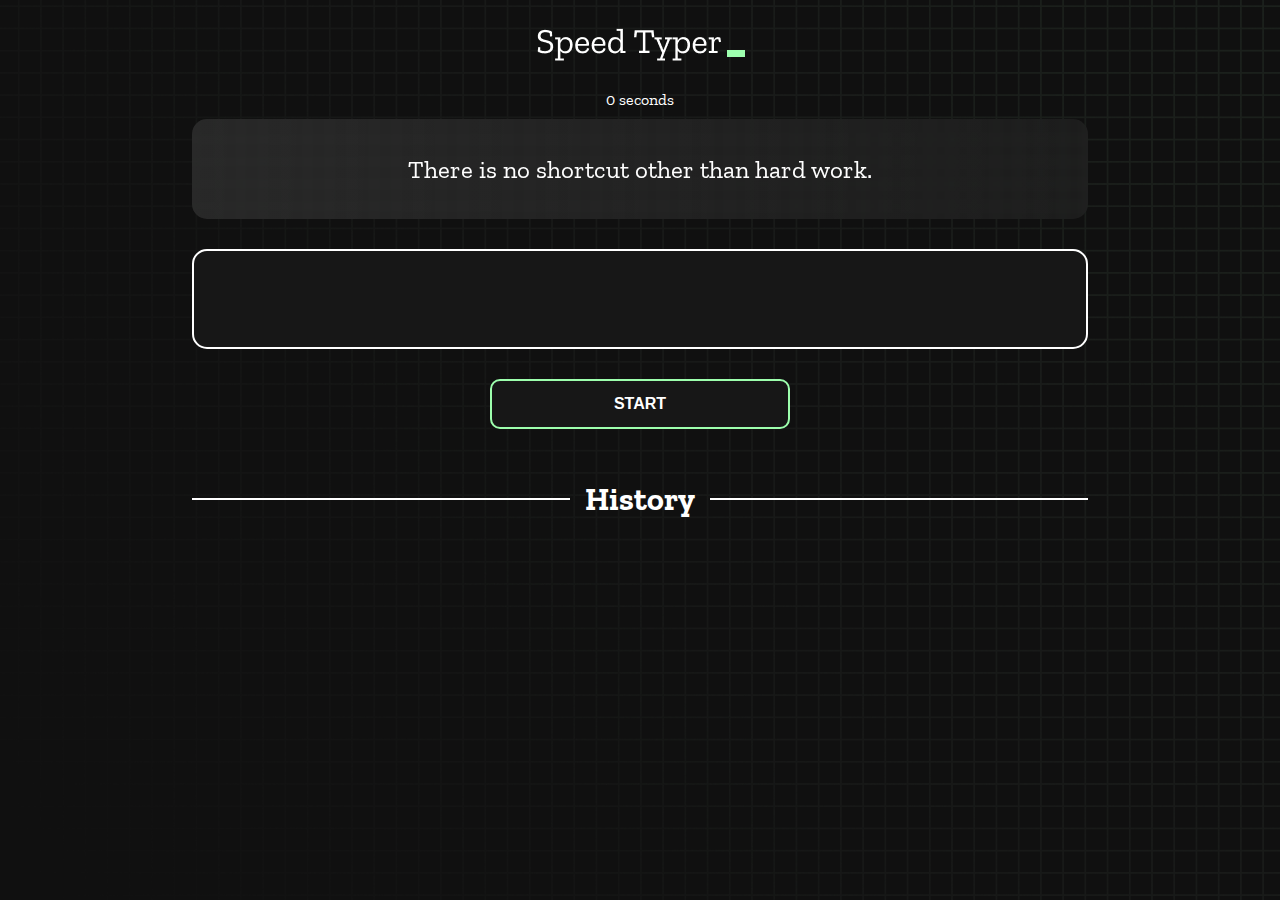
<file: index.html>
<!DOCTYPE html>
<html lang="en">

<head>
  <meta charset="UTF-8" />
  <meta http-equiv="X-UA-Compatible" content="IE=edge" />
  <meta name="viewport" content="width=device-width, initial-scale=1.0" />
  <title>Type Monster</title>
  <link rel="stylesheet" href="styles.css" />
  <link rel="preconnect" href="https://fonts.googleapis.com" />
  <link rel="preconnect" href="https://fonts.gstatic.com" crossorigin />
  <link href="https://fonts.googleapis.com/css2?family=Zilla+Slab:wght@300;400;500&display=swap" rel="stylesheet" />
</head>

<body>
  <h1 class="title"><img src="./logo.png" alt="logo" /></h1>
  <div id="show-time">0 seconds</div>

  <div class="box-container">
    <div id="question"></div>

    <div id="display" class="inactive"></div>

    <div class="buttons">
      <button id="starts">START</button>
    </div>

    <div class="divider-container">
      <div class="line"></div>
      <h1 class="title2">History</h1>
      <div class="line"></div>
    </div>
    <div id="histories"></div>
  </div>

  <div id="countdown"></div>
  <div id="modal-background" class="hidden"></div>
  <div id="result" class="hidden"></div>

  <script src="./history.js"></script>
  <script src="./script.js"></script>
</body>

</html>
</file>
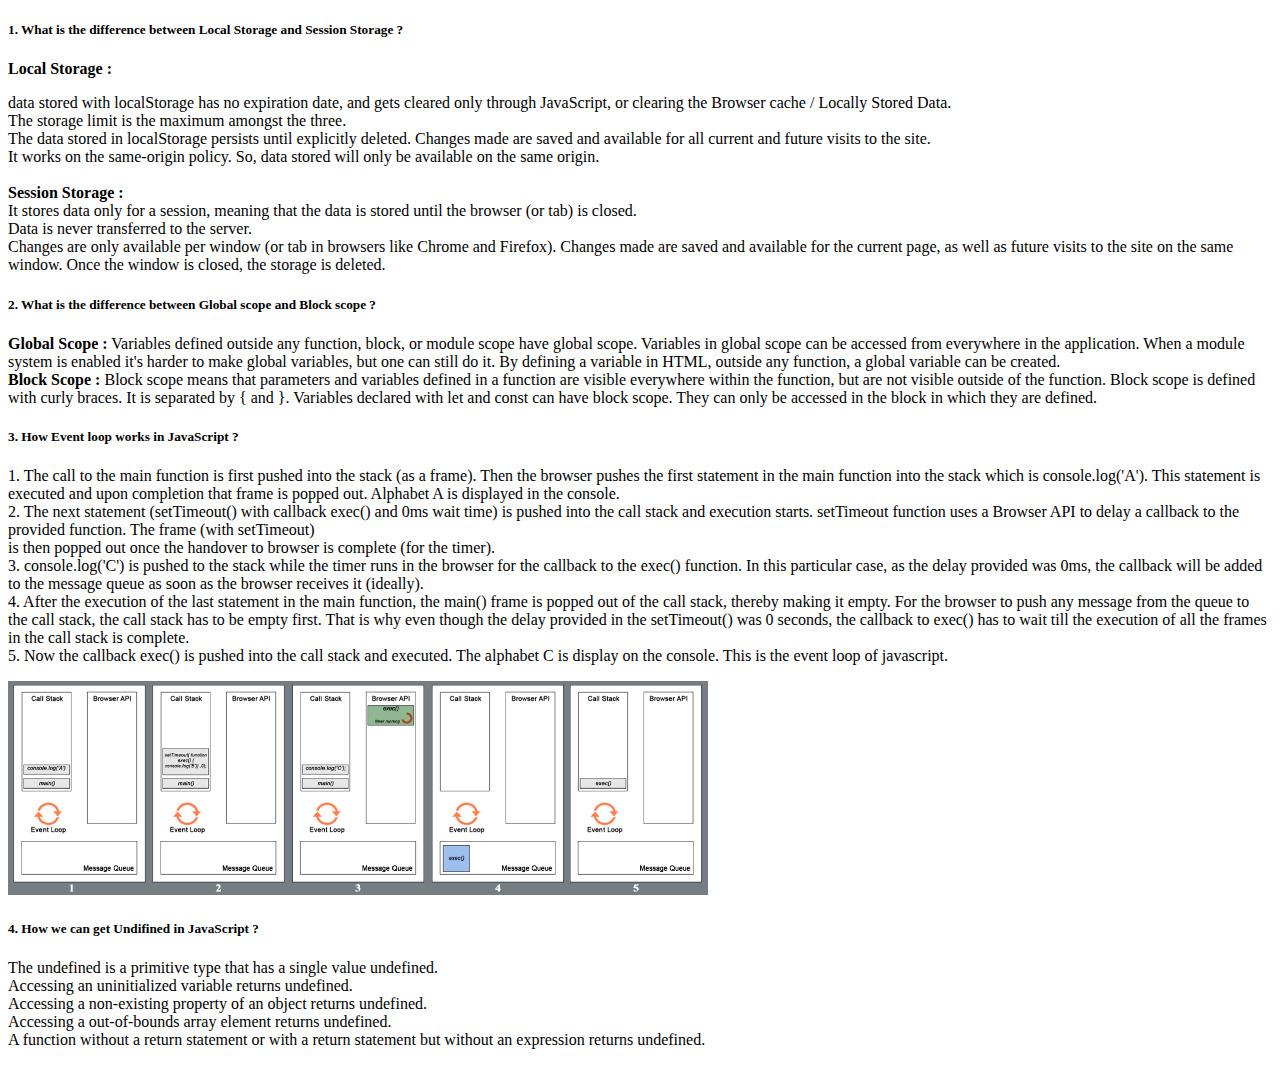
<file: blog.html>
<!doctype html>
<html lang="en">

<head>
    <meta charset="utf-8">
    <meta name="viewport" content="width=device-width, initial-scale=1">
    <title>Blog</title>
    <link href="https://cdn.jsdelivr.net/npm/bootstrap@5.2.1/dist/css/bootstrap.min.css" rel="stylesheet"
        integrity="sha384-iYQeCzEYFbKjA/T2uDLTpkwGzCiq6soy8tYaI1GyVh/UjpbCx/TYkiZhlZB6+fzT" crossorigin="anonymous">
</head>

<body>

    <section class="container">
        <div class="card m-2">
            <div class="card-body">
                <h5 class="card-title">1. What is the difference between Local Storage and Session Storage ?</h5>
                <p class="card-text">
                    <strong>Local Storage :</strong>
                    <li>data stored with localStorage has no expiration date, and gets cleared only through JavaScript,
                        or clearing the Browser
                        cache / Locally Stored Data.</li>
                    <li>The storage limit is the maximum amongst the three.</li>
                    <li>The data stored in localStorage persists until explicitly deleted. Changes made are saved and
                        available for all current
                        and future visits to the site.</li>
                    <li>It works on the same-origin policy. So, data stored will only be available on the same origin.
                    </li> <br>

                    <strong>Session Storage :</strong>
                    <li>It stores data only for a session, meaning that the data is stored until the browser (or tab) is
                        closed.</li>
                    <li>Data is never transferred to the server.</li>
                    <li>Changes are only available per window (or tab in browsers like Chrome and Firefox). Changes made
                        are saved and available
                        for the current page, as well as future visits to the site on the same window. Once the window
                        is closed, the storage is
                        deleted.</li>
                </p>
            </div>
        </div>
        <div class="card m-2">
            <div class="card-body">
                <h5 class="card-title">2. What is the difference between Global scope and Block scope ?</h5>
                <p class="card-text">
                    <strong>Global Scope :</strong>
                    Variables defined outside any function, block, or module scope have global scope. Variables in
                    global scope can be
                    accessed from everywhere in the application.

                    When a module system is enabled it's harder to make global variables, but one can still do it. By
                    defining a variable in
                    HTML, outside any function, a global variable can be created.
                    <br>
                    <strong>Block Scope :</strong>
                    Block scope means that parameters and variables defined in a function are visible everywhere within
                    the function, but
                    are not visible outside of the function.
                    Block scope is defined with curly braces. It is separated by { and }.
                    Variables declared with let and const can have block scope. They can only be accessed in the block
                    in which they are
                    defined.
                </p>
            </div>
        </div>
        <div class="card m-2">
            <div class="card-body">
                <h5 class="card-title">3. How Event loop works in JavaScript ?</h5>
                <p class="card-text">
                    1. The call to the main function is first pushed into the stack (as a frame). Then the browser
                    pushes the first statement
                    in the main function into the stack which is console.log('A'). This statement is executed and upon
                    completion that frame
                    is popped out. Alphabet A is displayed in the console. <br>
                    2. The next statement (setTimeout() with callback exec() and 0ms wait time) is pushed into the call
                    stack and execution
                    starts. setTimeout function uses a Browser API to delay a callback to the provided function. The
                    frame (with setTimeout) <br>
                    is then popped out once the handover to browser is complete (for the timer). <br>
                    3. console.log('C') is pushed to the stack while the timer runs in the browser for the callback to
                    the exec() function. In
                    this particular case, as the delay provided was 0ms, the callback will be added to the message queue
                    as soon as the
                    browser receives it (ideally). <br>
                    4. After the execution of the last statement in the main function, the main() frame is popped out of
                    the call stack,
                    thereby making it empty. For the browser to push any message from the queue to the call stack, the
                    call stack has to be
                    empty first. That is why even though the delay provided in the setTimeout() was 0 seconds, the
                    callback to exec() has to
                    wait till the execution of all the frames in the call stack is complete. <br>
                    5. Now the callback exec() is pushed into the call stack and executed. The alphabet C is display on
                    the console. This is
                    the event loop of javascript.</p>
                <img class="img-fluid" src="./event-loop.png" alt="">
            </div>
        </div>
        <div class="card m-2">
            <div class="card-body">
                <h5 class="card-title">4. How we can get Undifined in JavaScript ?</h5>
                <p class="card-text">
                    <li>The undefined is a primitive type that has a single value undefined.</li>
                    <li>Accessing an uninitialized variable returns undefined.</li>
                    <li>Accessing a non-existing property of an object returns undefined.</li>
                    <li>Accessing a out-of-bounds array element returns undefined.</li>
                    <li>A function without a return statement or with a return statement but without an expression
                        returns undefined.</li>
                </p>
            </div>
        </div>
    </section>

    <script src="https://cdn.jsdelivr.net/npm/bootstrap@5.2.1/dist/js/bootstrap.bundle.min.js"
        integrity="sha384-u1OknCvxWvY5kfmNBILK2hRnQC3Pr17a+RTT6rIHI7NnikvbZlHgTPOOmMi466C8"
        crossorigin="anonymous"></script>
</body>

</html>
</file>
<file: styles.css>
* {
  padding: 0;
  margin: 0;
  box-sizing: border-box;
}

body {
  background-image: url("./bg.png");
  background-size: cover;
  background-position: left top;
  font-family: "Zilla Slab", serif;
}

.box-container {
  width: 70%;
  margin: 0 auto;
}

#question {
  height: 100px;
  display: flex;
  align-items: center;
  justify-content: center;
  color: white;
  font-size: 25px;
  border-radius: 15px;
  background: rgb(255, 255, 255);
  background: linear-gradient(
    92.49deg,
    rgba(255, 255, 255, 0.1) 0.18%,
    rgba(255, 255, 255, 0.05) 99.85%
  );
  backdrop-filter: blur(5px);
  margin-bottom: 30px;
}

#display {
  height: 100px;
  display: flex;
  flex-wrap: wrap;
  align-items: center;
  padding-left: 5rem;
  color: white;
  font-size: 32px;
  background-color: #171717;
  border: 2px solid #9dffad;
  border-radius: 15px;
}

#countdown {
  position: fixed;
  height: 100vh;
  width: 100vw;
  background-color: rgba(0, 0, 0, 0.8);
  top: 0;
  left: 0;
  display: flex;
  align-items: center;
  justify-content: center;
  font-size: 3rem;
  color: white;
  display: none;
}
#result {
  position: relative;
  top: 10%;
  left: 10%;
  transform: translate(70%, -250%);
  height: 250px;
  width: 400px;
  background-color: #171717;
  border-radius: 15px;
  border: 2px solid #9dffad;
  color: white;
  text-align: center;
  padding: 2rem;
}
#show-time {
  text-align: center;
  color: white;
  margin: 10px 0;
}

.green {
  color: #9dffad;
}
.red {
  color: #eb6565;
}
.bold {
  font-weight: 700;
}
.inactive {
  border: 2px solid white !important;
}
.hidden {
  display: none;
}
.title {
  text-align: center;
  color: white;
  margin: 20px 0;
}

.divider-container {
  height: 80px;
  display: flex;
  justify-content: center;
  align-items: center;
  gap: 15px;
  margin: 0 auto;
}

.line {
  height: 2px;
  background: white;
  width: 100%;
}

.title2 {
  color: white;
  display: block;
}

.buttons {
  display: flex;
  justify-content: center;
  margin: 30px 0;
}
button {
  padding: 10px 20px;
  border: none;
  font-size: 16px;
  font-weight: bold;
  width: 300px;
  height: 50px;
  color: white;
  background-color: #171717;
  border-radius: 10px;
  border: 2px solid #9dffad;
  cursor: pointer;
}

#histories {
  display: flex;
  flex-wrap: wrap;
  justify-content: space-around;
}

.card {
  width: 100%;
  height: 100%;
  padding: 50px;
  display: flex;
  justify-content: space-between;
  align-items: center;
  padding: 20px 30px;
  color: white;
  border-radius: 15px;
  background: rgb(255, 255, 255);
  background: linear-gradient(
    92.49deg,
    rgba(255, 255, 255, 0.1) 0.18%,
    rgba(255, 255, 255, 0.05) 99.85%
  );
  backdrop-filter: blur(5px);
  margin-bottom: 30px;
}

#modal-background {
  background: rgb(255, 255, 255);
  background: linear-gradient(
    92.49deg,
    rgba(255, 255, 255, 0.1) 0.18%,
    rgba(255, 255, 255, 0.05) 99.85%
  );
  backdrop-filter: blur(5px);
  height: 100vh;
  width: 100%;
  position: fixed;
  top: 0;
}

@media only screen and (max-width: 700px) {
  .box-container {
    padding: 0 20px;
    width: 100%;
  }
  .card {
    flex-direction: column;
  }
}
@media only screen and (min-width: 701px) {
#histories {
  display: grid;
  gap: 10px;
  grid-template-columns: repeat(3, 1fr);
  justify-content: space-around;
}

.card {
    flex-direction: column;
  }
}
</file>
